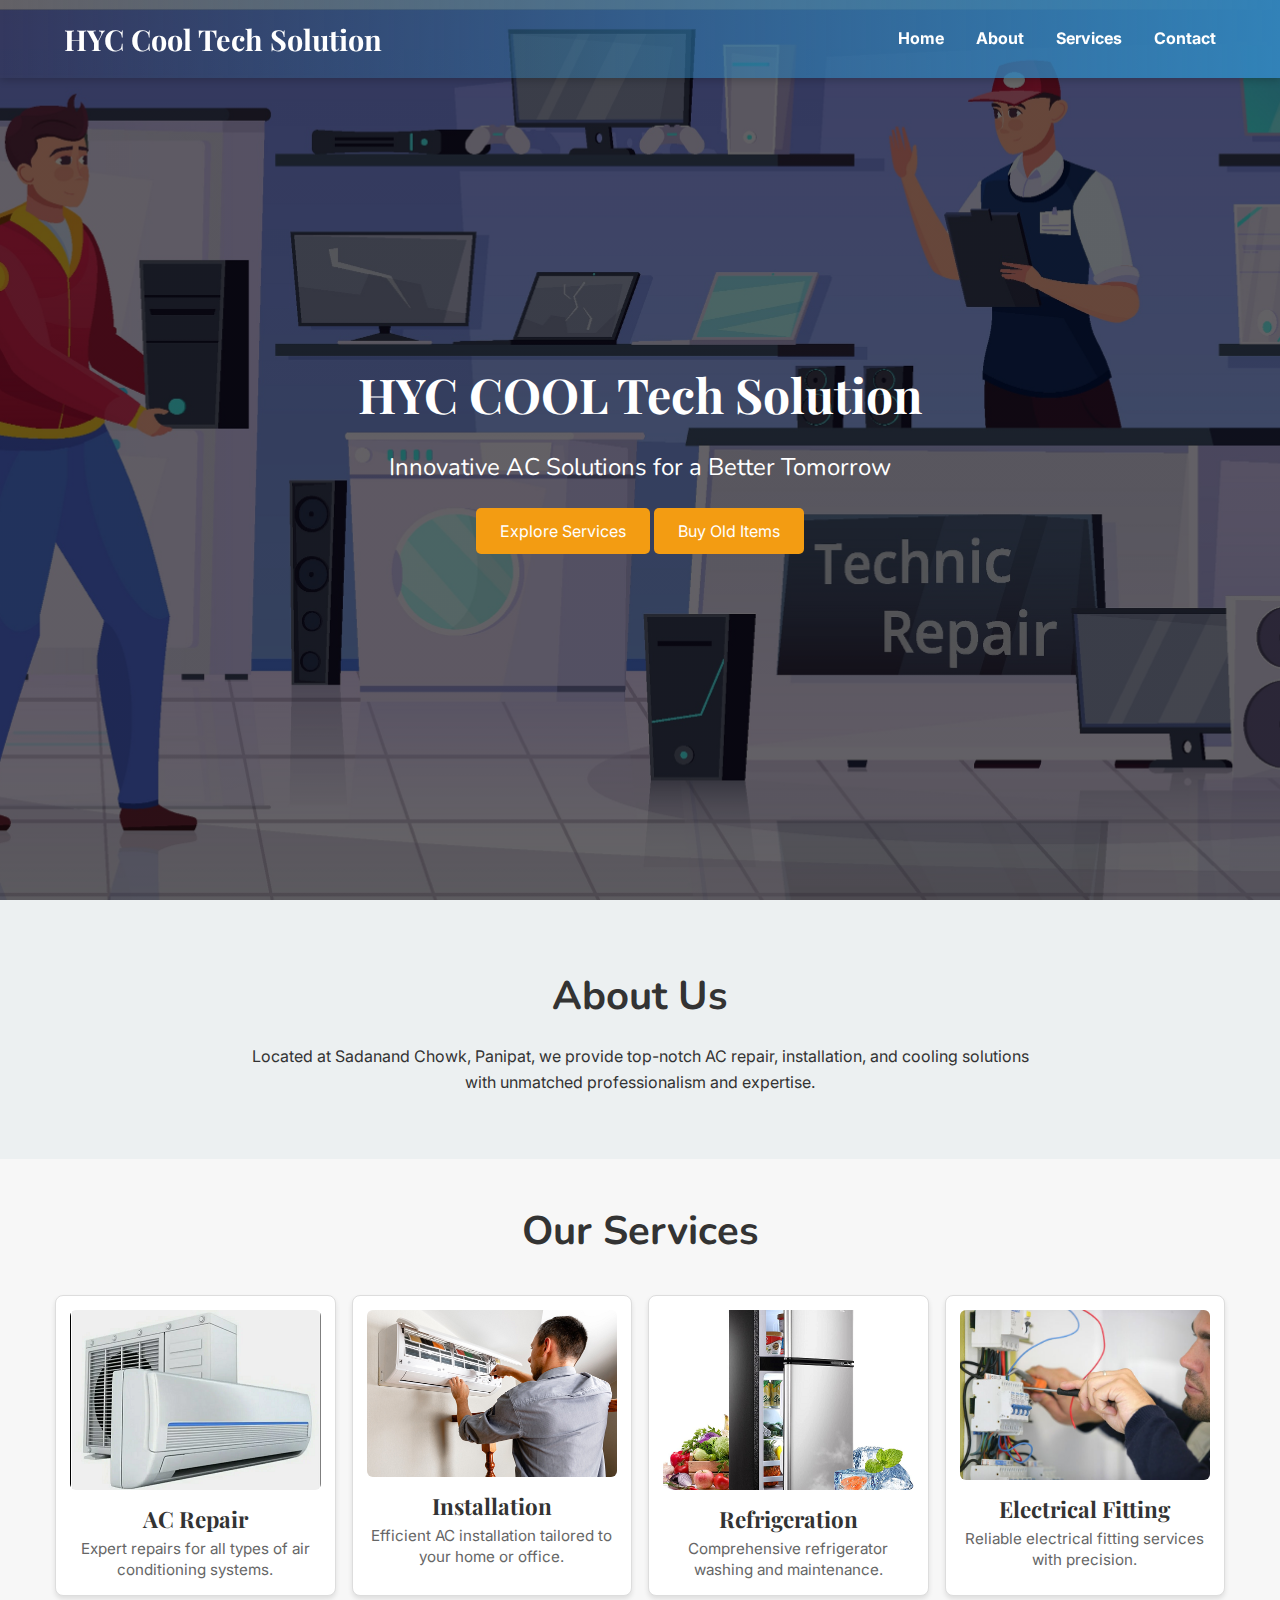
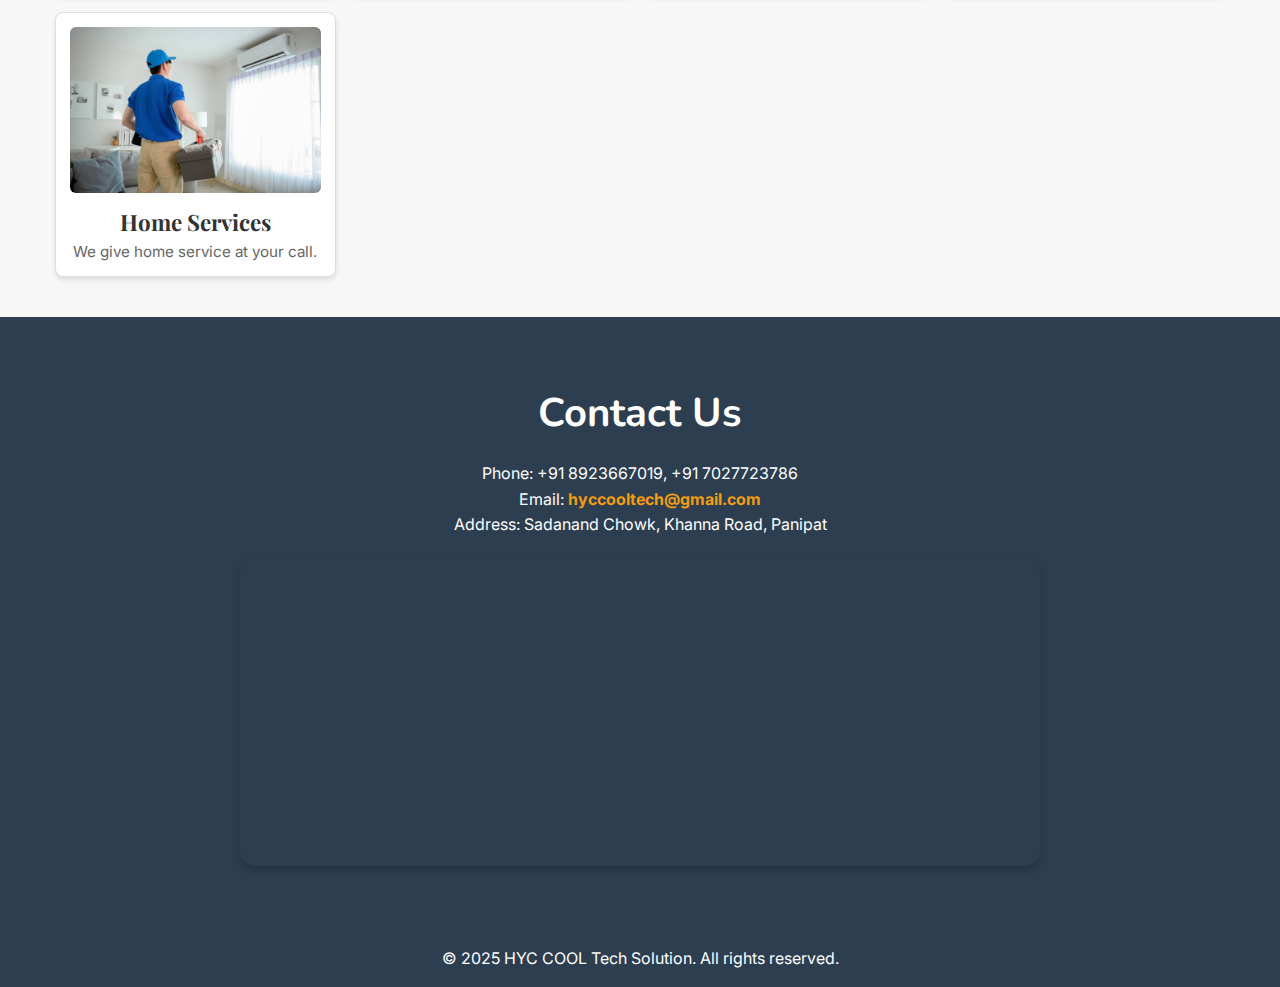
<file: index.html>
<!DOCTYPE html>
<html lang="en">
<head>
    <meta charset="UTF-8">
    <meta name="viewport" content="width=device-width, initial-scale=1.0">
    <meta name="description" content="Welcome to HYC COOL Tech Solution, a hub for innovative AC repair and cooling solutions in Panipat.">
    <meta name="keywords" content="HYC Cool Tech Solution.in, AC repair, tech solutions, Old Machines">
    <meta name="author" content="HYC COOL Tech Solution">
    <title>Modern HYC COOL Tech Solution</title>
    <link href="https://fonts.googleapis.com/css2?family=Inter:wght@400;700&family=Nunito:wght@300;600&family=Playfair+Display:wght@500&display=swap" rel="stylesheet">
    <link rel="stylesheet" href="styles.css">
    <link rel="stylesheet" href="grid.css">
    <link rel="icon" type="image/png" href="assets/images/favicon.png">

</head>
<body>
    <header class="hero">
        <nav class="navbar">
            <div class="container">
                <a href="assets/images/logo.png" class="logo">HYC Cool Tech Solution</a>
                <div class="menu-toggle" id="mobile-menu">
                    <span class="bar"></span>
                    <span class="bar"></span>
                    <span class="bar"></span>
                </div>
                <ul class="nav-links">
                    <li><a href="#home">Home</a></li>
                    <li><a href="#about">About</a></li>
                    <li>
                        <a href="#services">Services</a>
                        <ul class="dropdown">
                            <li><a href="#card">AC Repair</a></li>
                            <li><a href="#installation">Installation</a></li>
                            <li><a href="#fitting">Electrical Fitting</a></li>
                        </ul>
                    </li>
                    <li><a href="#contact">Contact</a></li>
                </ul>
            </div>
        </nav>
        <div class="hero-content">
            <h1>HYC COOL Tech Solution</h1>
            <p>Innovative AC Solutions for a Better Tomorrow</p>
            <a href="#services" class="btn-primary">Explore Services</a>
            <a href="sales.html" class="btn-primary">Buy Old Items</a>
        </div>
    </header>
    

    <main>
        <section id="about" class="about">
            <div class="container">
                <h2>About Us</h2>
                <p>Located at Sadanand Chowk, Panipat, we provide top-notch AC repair, installation, and cooling solutions with unmatched professionalism and expertise.</p>
            </div>
        </section>

        <section id="services" class="services">
            <div class="container">
                <h2>Our Services</h2>
                <div class="grid">
                    <div class="card">
                        <img src="assets/images/air-condtioner.png" alt="AC Repair Service" loading="lazy">
                        <h3>AC Repair</h3>
                        <p>Expert repairs for all types of air conditioning systems.</p>
                    </div>
                    
                    <div class="card">
                        <img src="assets/images/installation.png" alt="Installation of AC" loading="lazy">
                        <h3>Installation</h3>
                        <p>Efficient AC installation tailored to your home or office.</p>
                    </div>
                    <div class="card">
                        <img src="assets/images/fridege.png" alt="Repairing" loading="lazy">
                        <h3>Refrigeration</h3>
                        <p>Comprehensive refrigerator washing and maintenance.</p>
                    </div>
                    <div class="card">
                        <img src="assets/images/fitting.png" alt="Electrical Fitting" loading="lazy">
                        <h3>Electrical Fitting</h3>
                        <p>Reliable electrical fitting services with precision.</p>
                    </div>
                    <div class="card">
                        <img src="assets/images/home_service.png" alt="Electrical Fitting" loading="lazy">
                        <h3>Home Services</h3>
                        <p>We give home service at your call.</p>
                    </div>
                </div>
            </div>
        </section>

        <section id="contact" class="contact">
            <div class="container">
                <h2>Contact Us</h2>
                <p>Phone: +91 8923667019, +91 7027723786</p>
                <p>Email: <a href="mailto:hyccooltech@gmail.com">hyccooltech@gmail.com</a></p>
                <p>Address: Sadanand Chowk, Khanna Road, Panipat</p>
        
                <div class="map-container">
                    <a href="https://www.google.com/maps/place/Sadanand+Chowk,+Khanna+Road,+Panipat" target="_blank">
                        <iframe
                            src="https://www.google.com/maps/embed?pb=!1m17!1m12!1m3!1d3476.837148435879!2d76.96507647552836!3d29.37505717526737!2m3!1f0!2f0!3f0!3m2!1i1024!2i768!4f13.1!3m2!1m1!2zMjnCsDIyJzMwLjIiTiA3NsKwNTgnMDMuNiJF!5e0!3m2!1sen!2sin!4v1735746750664!5m2!1sen!2sin"
                            width="100%" height="300" style="border:0;" allowfullscreen="" loading="lazy"></iframe>
                    </a>
                </div>
            </div>
        
            <style>
               
            </style>
        </section>
        
    </main>

    <footer class="footer">
        <p>&copy; 2025 HYC COOL Tech Solution. All rights reserved.</p>
    </footer>
</body>
</html>
</file>
<file: grid.css>
/* General Section Styling */
#services {
    padding: 40px 10px; /* Adjust padding for smaller screens */
    background-color: #f7f7f7;
}

#services .container {
    max-width: 1200px;
    margin: 0 auto;
    padding: 0 15px;
}

/* Grid Layout */
#services .grid {
    display: grid;
    grid-template-columns: repeat(auto-fit, minmax(280px, 1fr)); /* Slightly smaller min width for better fit */
    gap: 16px; /* Reduced gap for tighter layout */
}

/* Card Styling */
#services .card {
    display: flex;
    flex-direction: column;
    align-items: center;
    text-align: center;
    background: #fff;
    border: 1px solid #ddd;
    border-radius: 8px;
    padding: 14px; /* Slightly reduced padding */
    box-shadow: 0 3px 5px rgba(0, 0, 0, 0.1);
    transition: transform 0.2s ease, box-shadow 0.2s ease; /* Faster transitions */
}

#services .card:hover {
    transform: translateY(-4px);
    box-shadow: 0 6px 10px rgba(0, 0, 0, 0.15);
}

/* Image Optimization */
#services .card img {
    width: 100%; /* Ensures image scales within the card */
    height: auto; /* Maintains aspect ratio */
    max-height: 180px; /* Restricts height for uniformity */
    border-radius: 6px; /* Rounded corners */
    object-fit: cover; /* Proper cropping for different dimensions */
    margin-bottom: 12px; /* Reduced margin for tighter layout */
}

/* Headings and Paragraphs */
#services .card h3 {
    margin: 0;
    font-size: 1.4rem; /* Slightly smaller font size for better scaling */
    color: #333;
}

#services .card p {
    font-size: 0.95rem; /* Slightly smaller text for compact view */
    color: #666;
    line-height: 1.4; /* Improved readability */
}

/* Responsive Adjustments */
@media (max-width: 768px) {
    #services {
        padding: 30px 10px; /* Smaller padding for mobile */
    }

    #services .grid {
        grid-template-columns: 1fr; /* Stacks cards on smaller screens */
    }

    #services .card {
        padding: 12px; /* Compact padding for smaller screens */
    }

    #services .card img {
        max-height: 140px; /* Adjust image height for smaller viewports */
    }

    #services .card h3 {
        font-size: 1.2rem; /* Adjust heading size for mobile */
    }

    #services .card p {
        font-size: 0.9rem; /* Smaller text for smaller screens */
    }
}
</file>
<file: styles.css>
/* General Reset */
* {
    margin: 0;
    padding: 0;
    box-sizing: border-box;
}

body {
    font-family: 'Inter', sans-serif;
    background-color: #f8f9fa;
    color: #333;
    line-height: 1.6;
}

a {
    text-decoration: none;
    color: inherit;
}
/* General Reset */
* {
    margin: 0;
    padding: 0;
    box-sizing: border-box;
}

body {
    font-family: 'Inter', sans-serif;
    scroll-behavior: smooth;
}

/* Navbar */
.navbar {
    position: fixed;
    top: 0;
    left: 0;
    width: 100%;
    background: linear-gradient(90deg, #0f4c7500, #3282b8);
    padding: 1rem 0;
    z-index: 1000;
    box-shadow: 0 2px 8px rgba(0, 0, 0, 0.2);
    transition: background 0.3s ease-in-out;
}

.navbar .container {
    display: flex;
    justify-content: space-between;
    align-items: center;
    width: 90%;
    max-width: 1200px;
    margin: auto;
}

.navbar .logo {
    font-family: 'Playfair Display', serif;
    font-size: 1.8rem;
    font-weight: 700;
    color: white;
    text-decoration: none;
}

.nav-links {
    list-style: none;
    display: flex;
    gap: 2rem;
}

.nav-links li {
    position: relative;
}

.nav-links a {
    color: white;
    font-size: 1rem;
    font-weight: bold;
    text-decoration: none;
    transition: color 0.3s ease-in-out;
}

.nav-links a:hover {
    color: #ffdd00;
}

/* Dropdown Menu */
.nav-links .dropdown {
    position: absolute;
    top: 100%;
    left: 0;
    background: white;
    box-shadow: 0 4px 8px rgba(0, 0, 0, 0.1);
    border-radius: 5px;
    list-style: none;
    padding: 0.5rem 0;
    opacity: 0;
    visibility: hidden;
    transform: translateY(-10px);
    transition: all 0.3s ease;
}

.nav-links li:hover .dropdown {
    opacity: 1;
    visibility: visible;
    transform: translateY(0);
}

.nav-links .dropdown li {
    padding: 0.5rem 1rem;
}

.nav-links .dropdown li a {
    color: #333;
    font-size: 0.9rem;
}

.nav-links .dropdown li a:hover {
    color: #0f4c75;
}

/* Mobile Menu */
.menu-toggle {
    display: none;
    flex-direction: column;
    cursor: pointer;
    gap: 4px;
}

.menu-toggle .bar {
    height: 3px;
    width: 25px;
    background: white;
    border-radius: 5px;
    transition: all 0.3s ease;
}

@media (max-width: 768px) {
    .menu-toggle {
        display: flex;
    }

    .nav-links {
        position: absolute;
        top: 100%;
        right: 0;
        flex-direction: column;
        background: #3282b8;
        width: 100%;
        padding: 1rem;
        opacity: 0;
        visibility: hidden;
        transform: translateY(-10px);
        transition: all 0.3s ease;
    }

    .nav-links.active {
        opacity: 1;
        visibility: visible;
        transform: translateY(0);
    }

    .nav-links li {
        margin: 1rem 0;
        text-align: center;
    }

    .dropdown {
        position: static;
        box-shadow: none;
        opacity: 1;
        visibility: visible;
        transform: none;
    }
}

/* Hero Section */
.hero {
    background: linear-gradient(rgba(0, 0, 0, 0.6), rgba(0, 0, 0, 0.6)), url('assets/images/hero.jpg') no-repeat center center/cover;
    height: 100vh;
    display: flex;
    flex-direction: column;
    justify-content: center;
    align-items: center;
    text-align: center;
    color: white;
    padding: 0 2rem;
}

.hero h1 {
    font-family: 'Playfair Display', serif;
    font-size: 3.5rem;
    margin-bottom: 1rem;
}

.hero p {
    font-family: 'Nunito', sans-serif;
    font-size: 1.5rem;
    margin-bottom: 2rem;
}

.btn-primary {
    background: #f39c12;
    color: white;
    padding: 0.8rem 1.5rem;
    border-radius: 5px;
    font-size: 1rem;
    transition: background 0.3s;
}

.btn-primary:hover {
    background: #e67e22;
}

/* Hero Section */
.hero {
    background: linear-gradient(rgba(0, 0, 0, 0.6), rgba(0, 0, 0, 0.6)), url('assets/images/hero.jpg') no-repeat center center/cover;
    color: white;
    height: 100vh;
    display: flex;
    flex-direction: column;
    justify-content: center;
    align-items: center;
    text-align: center;
    padding: 2rem;
}

.hero h1 {
    font-family: 'Playfair Display', serif;
    font-size: 3rem;
    margin-bottom: 1rem;
}

.hero p {
    font-family: 'Nunito', sans-serif;
    font-size: 1.5rem;
    margin-bottom: 2rem;
}

.btn-primary {
    background: #f39c12;
    color: white;
    padding: 0.8rem 1.5rem;
    border-radius: 5px;
    font-size: 1rem;
    transition: background 0.3s;
}

.btn-primary:hover {
    background: #e67e22;
}

/* About Section */
.about {
    padding: 4rem 2rem;
    background: #ecf0f1;
    text-align: center;
}

.about h2 {
    font-family: 'Nunito', sans-serif;
    font-size: 2.5rem;
    margin-bottom: 1rem;
}

/* Services Section */
.services {
    padding: 4rem 2rem;
    text-align: center;
}

.services h2 {
    font-family: 'Nunito', sans-serif;
    font-size: 2.5rem;
    margin-bottom: 2rem;
}

.grid {
    display: grid;
    grid-template-columns: repeat(auto-fit, minmax(250px, 1fr));
    gap: 1.5rem;
}

.card {
    background: white;
    border-radius: 10px;
    padding: 2rem;
    box-shadow: 0 4px 6px rgba(0, 0, 0, 0.1);
    transition: transform 0.3s;
}

.card:hover {
    transform: translateY(-10px);
}

.card h3 {
    font-family: 'Playfair Display', serif;
    font-size: 1.8rem;
    margin-bottom: 1rem;
}

/* Contact Section */
.contact {
    padding: 4rem 2rem;
    background: #2c3e50;
    color: white;
    text-align: center;
}

.contact h2 {
    font-family: 'Nunito', sans-serif;
    font-size: 2.5rem;
    margin-bottom: 1rem;
}

.contact a {
    color: #f39c12;
    font-weight: bold;
}

.contact a:hover {
    color: #e67e22;
}

/* Footer */
.footer {
    background: #2c3e50;
    color: white;
    text-align: center;
    padding: 1rem 0;
}
.container {
    max-width: 800px;
    margin: 0 auto;
    text-align: center;
}

.map-container {
    margin-top: 20px;
    border-radius: 15px;
    overflow: hidden;
    box-shadow: 0 4px 8px rgba(0, 0, 0, 0.2);
    transition: transform 0.3s ease;
}

.map-container:hover {
    transform: scale(1.05);
}

.map-container iframe {
    border: none;
}

a {
    text-decoration: none;
    color: inherit;
}

a:hover {
    text-decoration: underline;
}
</file>
